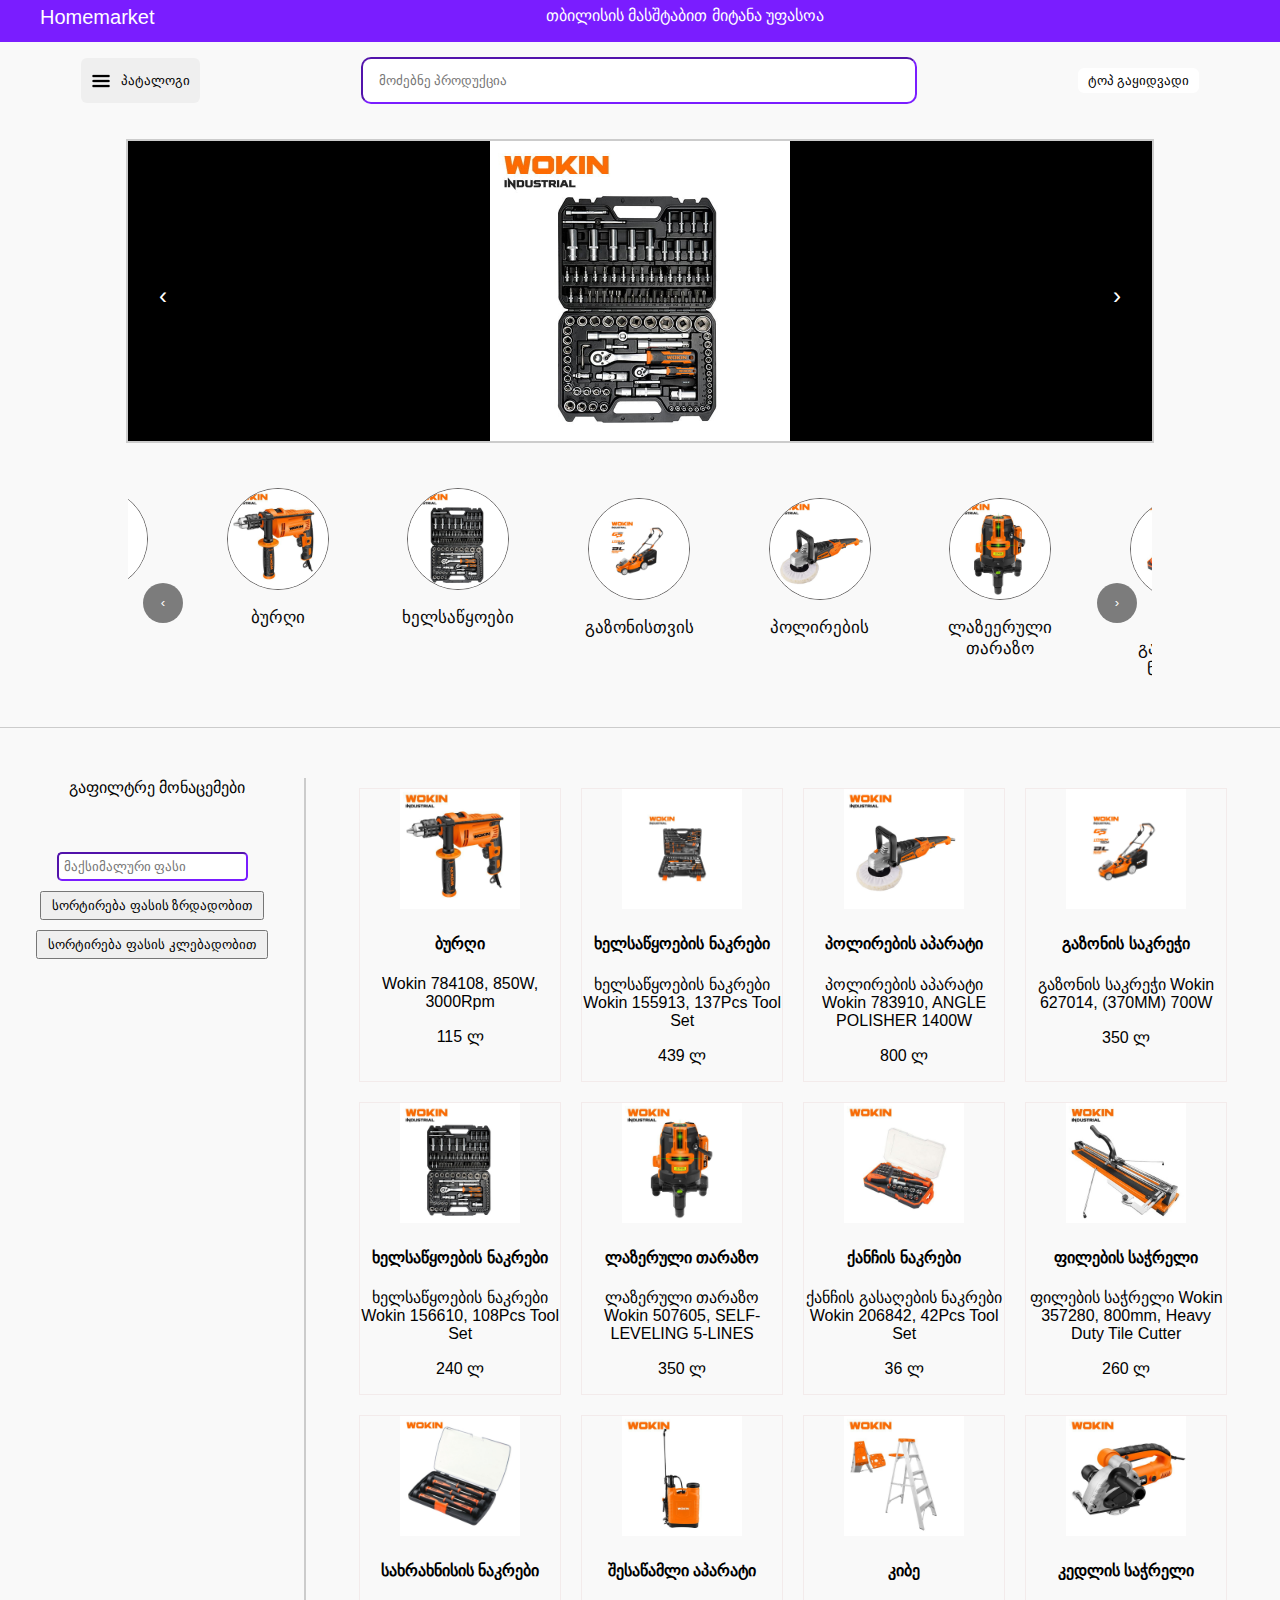
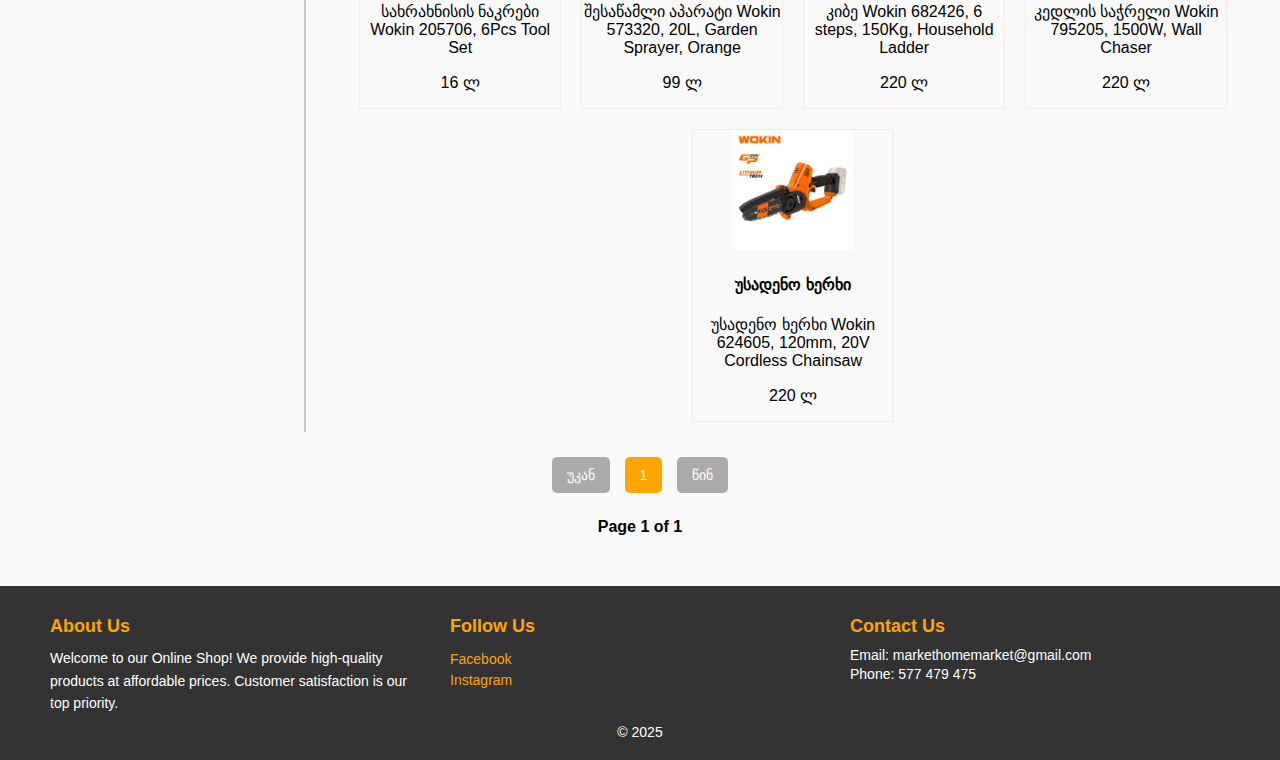
<file: index.html>
<!DOCTYPE html>
<html lang="en">
<head>
    <meta charset="UTF-8">
    <meta name="viewport" content="width=device-width, initial-scale=1.0">
    <title>Online Dating Site</title>
    <link rel="stylesheet" href="styles/style.css">
    <link rel="stylesheet" href="styles/response.css">
</head>
<body>

    <header>
        <div class="index"> <a href="index.html"> Homemarket</a></div>
       <P>თბილისის მასშტაბით მიტანა უფასოა</P>
    </header>
    <div class="header2">
        
        <button onclick="toggleCatalog()" class="catalogibt"> <img src="icon/Hamburger_icon.svg.png" alt="icon" class="iconburger">პატალოგი</button>
        <input type="text" id="searchInput" placeholder="მოძებნე პროდუქცია">
        <button class="topgayidvadi">ტოპ გაყიდვადი</button>
    </div>

    <div class="slider-container" id="slider">
        <!-- Images will be dynamically inserted here -->
        <button class="slider-toggle left" id="prevButton">&#8249;</button>
        <button class="slider-toggle right" id="nextButton">&#8250;</button>
    </div>

    <div id="categoryButtons"></div>

    
   
    <div class="slider-container2" id="sliderContainer2">
        <button class="nav-button prev">&#8249;</button>
        <div class="slider" id="slider2">
          <div class="slider-item">
            <div onclick="findBurgi()" class="categorcategoriadesctopWrapper">
                <img src="images/xelsawyo/burgi1.jpg" alt="err" class="categoriadesctopsort">
                <p>ბურღი</p>
            </div>
          </div>
          <div class="slider-item">
            <div onclick="findXelsawyo()" class="categorcategoriadesctopWrapper">
                <img src="images/xelsawyo/xelsawyo1.jpg" alt="err" class="categoriadesctopsort">
                <p>ხელსაწყოები</p>
            </div>
          </div>
          <div class="slider-item">
            <div class="slider-item">
                <div onclick="findGazonis()" class="categorcategoriadesctopWrapper">
                    <img src="images/xelsawyo/gazonis1.jpg" alt="err" class="categoriadesctopsort">
                    <p>გაზონისთვის</p>
                </div>
              </div>
          </div>
          <div class="slider-item">
            <div class="slider-item">
                <div onclick="findPolirebis()" class="categorcategoriadesctopWrapper">
                    <img src="images/xelsawyo/bargalka.jpg" alt="err" class="categoriadesctopsort">
                    <p>პოლირების</p>
                </div>
              </div>
          </div>
          <div class="slider-item">
            <div class="slider-item">
                <div onclick="findLazerulitarazo()" class="categorcategoriadesctopWrapper">
                    <img src="images/xelsawyo/lazeruli tarazo.jpg" alt="err" class="categoriadesctopsort">
                    <p>ლაზეერული თარაზო</p>
                </div>
              </div>
          </div>
          <div class="slider-item">
            <div class="slider-item">
                <div onclick="findkanchi()" class="categorcategoriadesctopWrapper">
                    <img src="images/xelsawyo/qanchis gasagebis nakrebi.jpg" alt="err" class="categoriadesctopsort">
                    <p>ქანჩის გასაღების ნაკრები</p>
                </div>
              </div>
          </div>
          <div class="slider-item">
            <div class="slider-item">
                <div onclick="findfilebisachreli()" class="categorcategoriadesctopWrapper">
                    <img src="images/xelsawyo/filebis sachreli.jpg" alt="err" class="categoriadesctopsort">
                    <p>ფილების საჭრელი</p>
                </div>
              </div>
          </div>
          <div class="slider-item">
            <div class="slider-item">
                <div onclick="findSaxraxnisisNakrebi()" class="categorcategoriadesctopWrapper">
                    <img src="images/xelsawyo/saxraxnisis nakrebi.jpg" alt="err" class="categoriadesctopsort">
                    <p>სახრახნისის ნაკრები</p>
                </div>
              </div>
          </div>
          <div class="slider-item">
            <div class="slider-item">
                <div onclick="findShesawamliAparati()" class="categorcategoriadesctopWrapper">
                    <img src="images/xelsawyo/shesawamli aparati.jpg" alt="err" class="categoriadesctopsort">
                    <p>შესაწამლი აპარატი</p>
                </div>
              </div>
          </div>
          <div class="slider-item">
            <div class="slider-item">
                <div onclick="findkibe()" class="categorcategoriadesctopWrapper">
                    <img src="images/xelsawyo/kibe.jpg" alt="err" class="categoriadesctopsort">
                    <p>კიბე</p>
                </div>
          </div>
        </div></div>
        <button class="nav-button next">&#8250;</button>
      </div>

      <div class="gamyofixazi"></div>
      
    <div class="wrapper1">
        <div id="searchbar" class="searchbar">
            <div class="searchbartitle">გაფილტრე მონაცემები</div>
            
            <input type="number" id="priceFilter" placeholder="მაქსიმალური ფასი" onchange="filterByPrice()">
            <button onclick="sortByPrice('asc')">სორტირება ფასის ზრდადობით</button>
            <button onclick="sortByPrice('desc')">სორტირება ფასის კლებადობით</button>
        </div>

        <div id="productGrid"></div>
    </div>

    <div id="pagination" class="pagination"></div>
    <div id="pageInfo" class="page-info"></div>
 <!-- აქ არის ჩამოსაშლელი კატალოგის ღილაკები რომელიც იფილტრება   ჯსონის name თი-->
    <div id="catalogDialog" style="display: none;">
       <div class="closebutton"> <button onclick="toggleCatalog()" class="closebutton"><P>X</P></button> </div>
        <div id="productList">
            <div style="height: 400px;">
                <button onclick="findBurgi()">ბურღი</button>
                <div><button onclick="findXelsawyo()">ხელსაწყოები</button></div>
                <button onclick="findGazonis()">გაზონის საკრეჭი</button>
                <button onclick="findPolirebis()">პოლირების აპარატი</button>
                <button onclick="findLazerulitarazo()">პოლირების აპარატი</button>
                <button onclick="findkanchi()">პოლირების აპარატი</button>
                <button onclick="findfilebisachreli()">პოლირების აპარატი</button>
                
             </div>
            <div>
                <button onclick="findSaxraxnisisNakrebi()">პოლირების აპარატი</button>
                <button onclick="findShesawamliAparati()">საწამლი აპარატი</button>
                <button onclick="findkibe()">კიბე</button>
                <button onclick="findKedlisachreli()">კედლის საჭრელი</button>
                <button onclick="findUsadenoXerxi()">უსადენო ხერხი</button>
             </div>
            
        </div>

       
    </div>

    

    <footer class="footer">
        <div class="footer-container">
            <!-- About Us Section -->
            <div class="footer-section about-us">
                <h2>About Us</h2>
                <p>Welcome to our Online Shop! We provide high-quality products at affordable prices. Customer satisfaction is our top priority.</p>
            </div>
    
            <!-- Social Networks Section -->
            <div class="footer-section social-networks">
                <h2>Follow Us</h2>
                <ul>
                    <li><a href="#" target="_blank">Facebook</a></li>
                    <li><a href="#" target="_blank">Instagram</a></li>
                    
                </ul>
            </div>
    
            <!-- Address Section -->
            <div class="footer-section address">
                <h2>Contact Us</h2>
                <a href="mailto:markethomemarket@gmail.com" style="text-decoration: none; color: white;">Email: markethomemarket@gmail.com</a>
                <p>Phone: 577 479 475</p>
            </div>
        </div>
        <div class="dataNow"><P>© 2025</P></div>
    </footer>
    <script src="js/slider.js"></script>
    <script src="js/slider2.js"></script>
    <script src="js/script.js"></script>
</body>
</html>
</file>
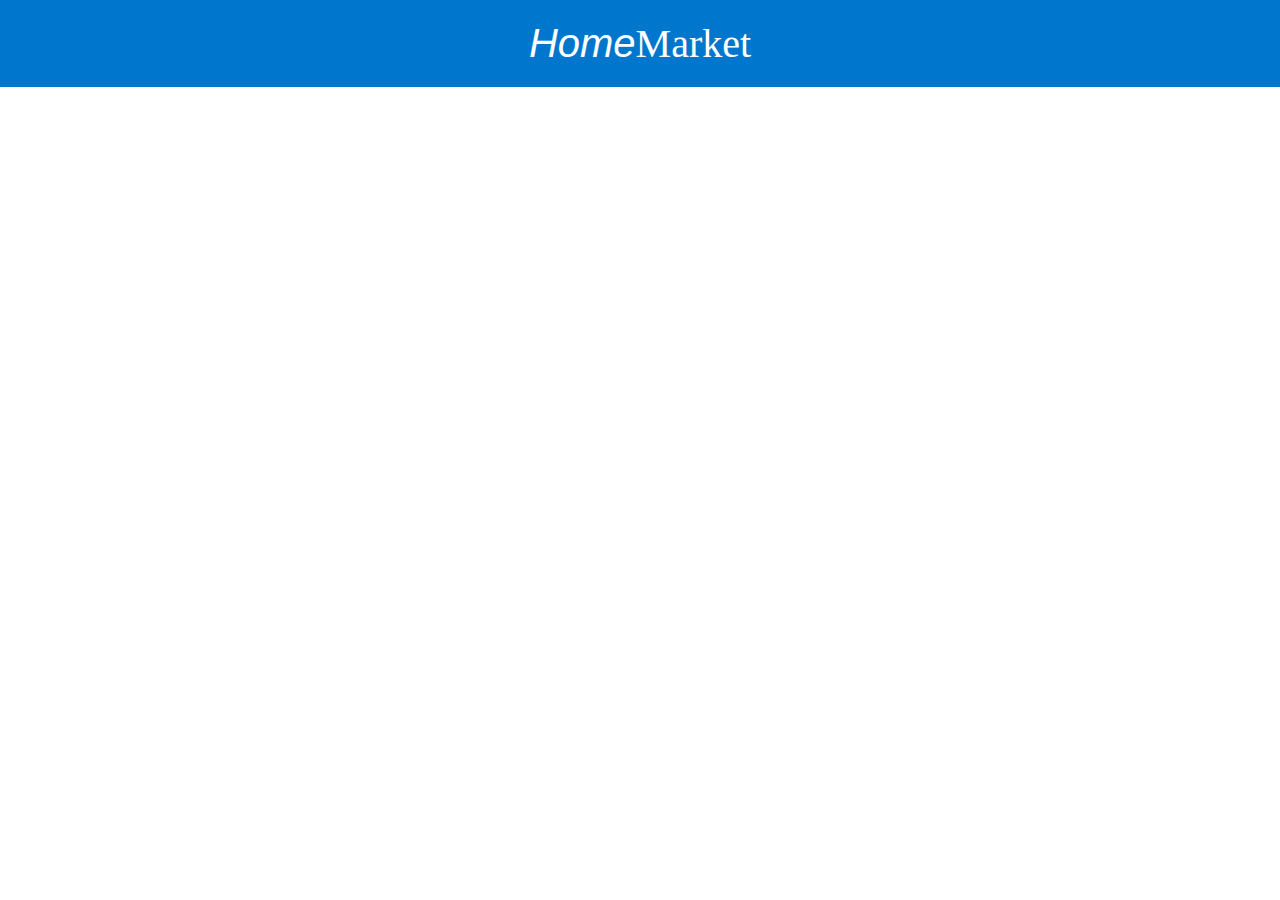
<file: test.html>
<!DOCTYPE html>
<html lang="en">
<head>
<meta charset="UTF-8">
<meta name="viewport" content="width=device-width, initial-scale=1.0">
<title>HomeMarket.ge</title>
<style>
  body {
    font-family: 'Times New Roman', Times, serif;
    margin: 0;
    padding: 0;
  }
  .header {
    background-color: #0077cc;
    color: #ffffff;
    text-align: center;
    padding: 20px 0;
  }
  .homemarket {
    font-size: 40px;
  }
  .home {
    font-family: Georgia, serif; /* Serif font for "home" */
    font-style: italic;
    color: #ffffff; /* Warm orange for "home" */
    font-family: Impact, Haettenschweiler, 'Arial Narrow Bold', sans-serif;
  }
  .market {
    font-family: Verdana, sans-serif; /* Clean sans-serif for "market.ge" */
    text-transform: uppercase; /* Uppercase for emphasis */
    color: #33cc33; /* Bright green for "market.ge" */
  }
</style>
</head>
<body>
  <div class="header">
    <span class="homemarket"><span class="home">Home</span>Market</span>
  </div>
</body>
</html>
</file>
<file: styles/style.css>
body {
    font-family: Arial, sans-serif;
    margin: 0;
    padding: 0;
    background-color: #f9f9f9;
}

header {
    position: relative;
    height: 30px;
   display: flex;
    background-color: rgb(122 29 255);
    color: white;
    padding: 6px 0;
}
header>p{
    margin: 0 auto;
}
.indexicon{
    width: 30px;
    position: absolute;
    margin-left: 10%;
    
}
.header2{
    width: 100%;
    height: 60px;
    border-radius: 10px;
    border-color: rgb(122 29 255);
    
    display: flex;
    align-items: center;
    justify-content: space-around;
    flex-wrap: wrap;
    height: auto;
    margin-top: 10px;
}
.catalogibt{
    height: 45px;
    border-radius: 6px;
    border: none;
    display: flex;
    align-items: center;
}
.catalogibt:hover{
    color:rgb(122 29 255); ;
}
.topgayidvadi{
    border-radius: 6px;
    border: none;
    background-color: white;
}
.topgayidvadi:hover{
    color:rgb(122 29 255); ;
}
#searchInput{
    padding-right: 36px;
    padding-left: 16px;
    height: 33px;
    border-radius: 10px;
    width: 500px;
    max-width: 500px;
    border-color: rgb(122 29 255);
}
.index{
    width: 50px;
    height: 30px;
    margin-left: 40px;
    font-weight: 20px;
    font-size: 20px;
}
.index>a{
    color: #fff;
    text-decoration: none;
}
h1, h2 {
    margin: 0;
}

input[type="text"], input[type="number"] {
    padding: 5px;
    margin: 5px;
}
#productFilters{
    display: flex;
    justify-content: center;
    align-items: center;

    margin: 0 auto;
    margin-top: 20px;
    margin-bottom: 40px;
    flex-wrap: wrap;
    height: auto;
   
}
#priceFilter{
    border-radius: 5px;
    border-color: rgb(122 29 255);
}
button {
    padding: 5px 10px;
    margin: 5px;
    cursor: pointer;
}

.product-card {
    border: 1px solid #f3ebeb;
    margin: 10px;
    text-align: center;
    cursor: pointer;
    width: 200px;
    display: inline-block;
}
.oldprice{
    color: red;
    text-decoration: line-through;
    word-wrap: break-word;
    overflow-wrap: break-word;
}
#productGrid {
    display: flex;
    flex-wrap: wrap;
    justify-content: center;
    width: 100%;
}

#catalogDialog {
    position: fixed;
    top: 40px;
    left: 20px;
    /* right: 0;
    bottom: 0; */
    background-color: rgba(0, 0, 0, 0.5);
    color: white;
    padding: 20px;
    display: none;
    margin: 0 auto;
    width: 400px;
    z-index: 15;
    display: flex;
    flex-direction: column;
}

.closebutton{
    width: 20px;
    height: 20px;
    display: flex;
    align-items: center;
    justify-content: center;
    margin-left: 90%;
    
}

#productList {
    list-style-type: none;
    display: flex;
    justify-content: space-around;
    margin-top: 20px;
}
.productimage{
    width: 120px;
    
}
.productimage:hover{
    transform: scale(1.15);
}
#productList> button {
    background-color: #444;
    color: white;
    padding: 10px;
    border: none;
    cursor: pointer;
}

#productList button:hover {
    background-color: #666;
}

.slider-image{
    width: 200px;
}
.iconburger{
    width: 20px;
    height: 20px;
    margin-right: 10px;
}


/* სლაიდერი*/
/* სლაიდეირ */

.slider-container {
    position: relative;
    width: 80%;
    height: 300px;
    overflow: hidden;
    border: 2px solid #ccc;
    background-color: #000;
    margin: 0 auto;
    margin-top: 30px;
  }

  .slider-container img {
    width: 100%;
    height: 100%;
    object-fit: cover; /* ეს ეუბნება მთლიანად გაიშლოს სურათი  , მაგრამ ქვემოთ contein თან მოდის წინაღმდგბში და ითიშება  */
    position: absolute;
    top: 0;
    left: 0;
    transition: opacity 0.5s ease-in-out;
    object-fit: contain;  /* ეს ეუბნება სიმაღლის მიუხედავტ გამოჩინე დივში მლინ სურთიო */
  }

  .slider-container img.hidden {
    opacity: 0;
    z-index: 1;
  }

  .slider-container img.active {
    opacity: 1;
    z-index: 2;
  }

  .slider-toggle {
    position: absolute;
    top: 50%;
    transform: translateY(-50%);
    width: 40px;
    height: 40px;
    background-color: rgba(0, 0, 0, 0.5);
    color: #fff;
    border: none;
    font-size: 24px;
    display: flex;
    justify-content: center;
    align-items: center;
    cursor: pointer;
    user-select: none;
    z-index: 3;
  }

  .slider-toggle.left {
    left: 10px;
  }

  .slider-toggle.right {
    right: 10px;
  }

  .slider-toggle:hover {
    background-color: rgba(0, 0, 0, 0.8);
  }
.categoriaDesktopsection{
    width: 80%;
    
    display: flex;
    justify-content: space-between;
    margin: 0 auto;
    margin-top: 50px;
}
.categorcategoriadesctopWrapper{
    cursor: pointer;
    display: flex;
    flex-direction: column;
    align-items: center;
    justify-content: center;
    width: auto;
   
  }
  .categorcategoriadesctopWrapper>p{

    font-size: 17px;
  }
.categoriadesctopsort{
    width: 100px;
    height: 100px;
    border-radius: 50%;
    border: 1px solid rgb(102, 100, 100);
    background-color:white;
}
/*მეორე სლაიდის სტილებია აქედან */
.slider-container2 {
    width: 80%;
    overflow: hidden;
    position: relative;
    margin: 0 auto;
    margin-top: 35px;
  }

  .slider {
    display: flex;
    transition: transform 0.5s ease-in-out;
  }

  .slider-item {
    flex: 0 0 16.66%; /* 100% / 6 items visible */
    box-sizing: border-box;
    padding: 10px;
    text-align: center;
   
    color: rgb(8, 8, 8);
    font-size: 1.5em;
    border-radius: 5px;
    margin: 0 5px;
  }

  .nav-button {
    position: absolute;
    top: 50%;
    transform: translateY(-50%);
    background-color: rgba(0, 0, 0, 0.5);
    color: white;
    border: none;
    border-radius: 50%;
    width: 40px;
    height: 40px;
    cursor: pointer;
    z-index: 10;
  }

  .prev {
    left: 10px;
  }

  .next {
    right: 10px;
  }
 /*აქ დამტვრდა მეორე სლიდის სიტლები*/ 

 .gamyofixazi{
    width: 100%;
    height: 1px;
    background-color: #ccc;
    margin-top: 10px;
 }
.wrapper1{
    width: 100%;
   margin-top: 50px;
    display: flex;
}
.searchbar{
    width: 400px;
    max-width: 400px;
    border-right: 2px solid #ccc;
    display: flex;
    flex-direction: column;
    align-items: center;

}
.searchbartitle{
    margin-left: 10px;
    margin-bottom: 50px;
}

/* footer */

body {
    margin: 0;
    font-family: Arial, sans-serif;
}

.footer {
    background-color: #333;
    color: #fff;
    padding: 20px 0;
    font-size: 14px;
    margin-top: 50px;
}

.footer-container {
    display: flex;
    flex-wrap: wrap;
    justify-content: space-around;
    max-width: 1200px;
    margin: 0 auto;
    padding: 0 20px;
}

.footer-section {
    flex: 1;
    min-width: 250px;
    margin: 10px;
}

.footer-section h2 {
    font-size: 18px;
    margin-bottom: 10px;
    color: #FFA500;
}

.footer-section p {
    line-height: 1.6;
    margin: 0;
}

.footer-section ul {
    list-style: none;
    padding: 0;
}

.footer-section ul li {
    margin-bottom: 5px;
}

.footer-section ul li a {
    color: #FFA500;
    text-decoration: none;
}

.footer-section ul li a:hover {
    text-decoration: underline;
}

.footer-container .about-us,
.footer-container .address {
    max-width: 400px;
}

.footer-container .social-networks {
    text-align: left;
}

.pagination {
    display: flex;
    justify-content: center;
    align-items: center;
    gap: 5px;
    margin: 20px 0;
}

.pagination button {
    padding: 10px 15px;
    font-size: 14px;
    background-color: #333;
    color: white;
    border: none;
    border-radius: 5px;
    cursor: pointer;
}

.pagination button.active {
    background-color: #FFA500;
}

.pagination button:disabled {
    background-color: #aaa;
    cursor: not-allowed;
}

.page-info {
    text-align: center;
    margin-top: 10px;
    font-size: 16px;
    font-weight: bold;
}

.dataNow{
    width: 100%;
    display: flex;
    margin: 0 auto;
   
}
.dataNow>p{
    margin: 0 auto; 
}
</file>
<file: styles/response.css>
@media (max-width: 875px) {
    header{
        height: auto;
        flex-direction: column;
    }
    .index{
        flex-direction: column;
        width: 120px;
        margin: 0 auto;
    }
    #productDetailSection{
        margin: 0 auto;
    }
    .productHeaderP{
        display: none;
    }
    
    .large-image>img{
        margin-top: 10px;
    }
    #gallery{
        display: flex;
        flex-direction: row;
        margin: 0 auto;
    }
    #imageSliderContainer{
        margin: 0 auto;
        
    }
   
}

@media (max-width: 450px) {
    /* Styles for screens smaller than or equal to 300px */
    .indexproducthml{
        width: 180px;
        margin-left: 20%;
    }
    #catalogDialog{
        left: 0px;
        padding: 2px;
        max-width: 290px;

    }
    .product-card{
        width: 150px;
        max-width: 180px;
    }
    .wrapper1{
        display: flex;
        flex-direction: column;
    }
    .searchbar{
        max-width: 200px;
        margin: 0 auto;
        border-right: 0px;
    }
    #gallery{
        display: flex;
        flex-direction: row;
        margin: 0 auto;
    }
    #imageSliderContainer{
        margin: 0 auto;
        
    }
    .gallery-container>img{
        width: 80px;
        max-width: 80px;
    }


    /*product html file*/
    .wrapperproduct{
        max-width: 300px;
    }
    .large-image>img{
        max-width: 250px;
        height: 250px;
        margin-top: 20px;
    }
    #buyButton {
        max-width: 250px;
    }
    #productAdditionalDescriptions>p{
        font-size: 13px;
    }
}
</file>
